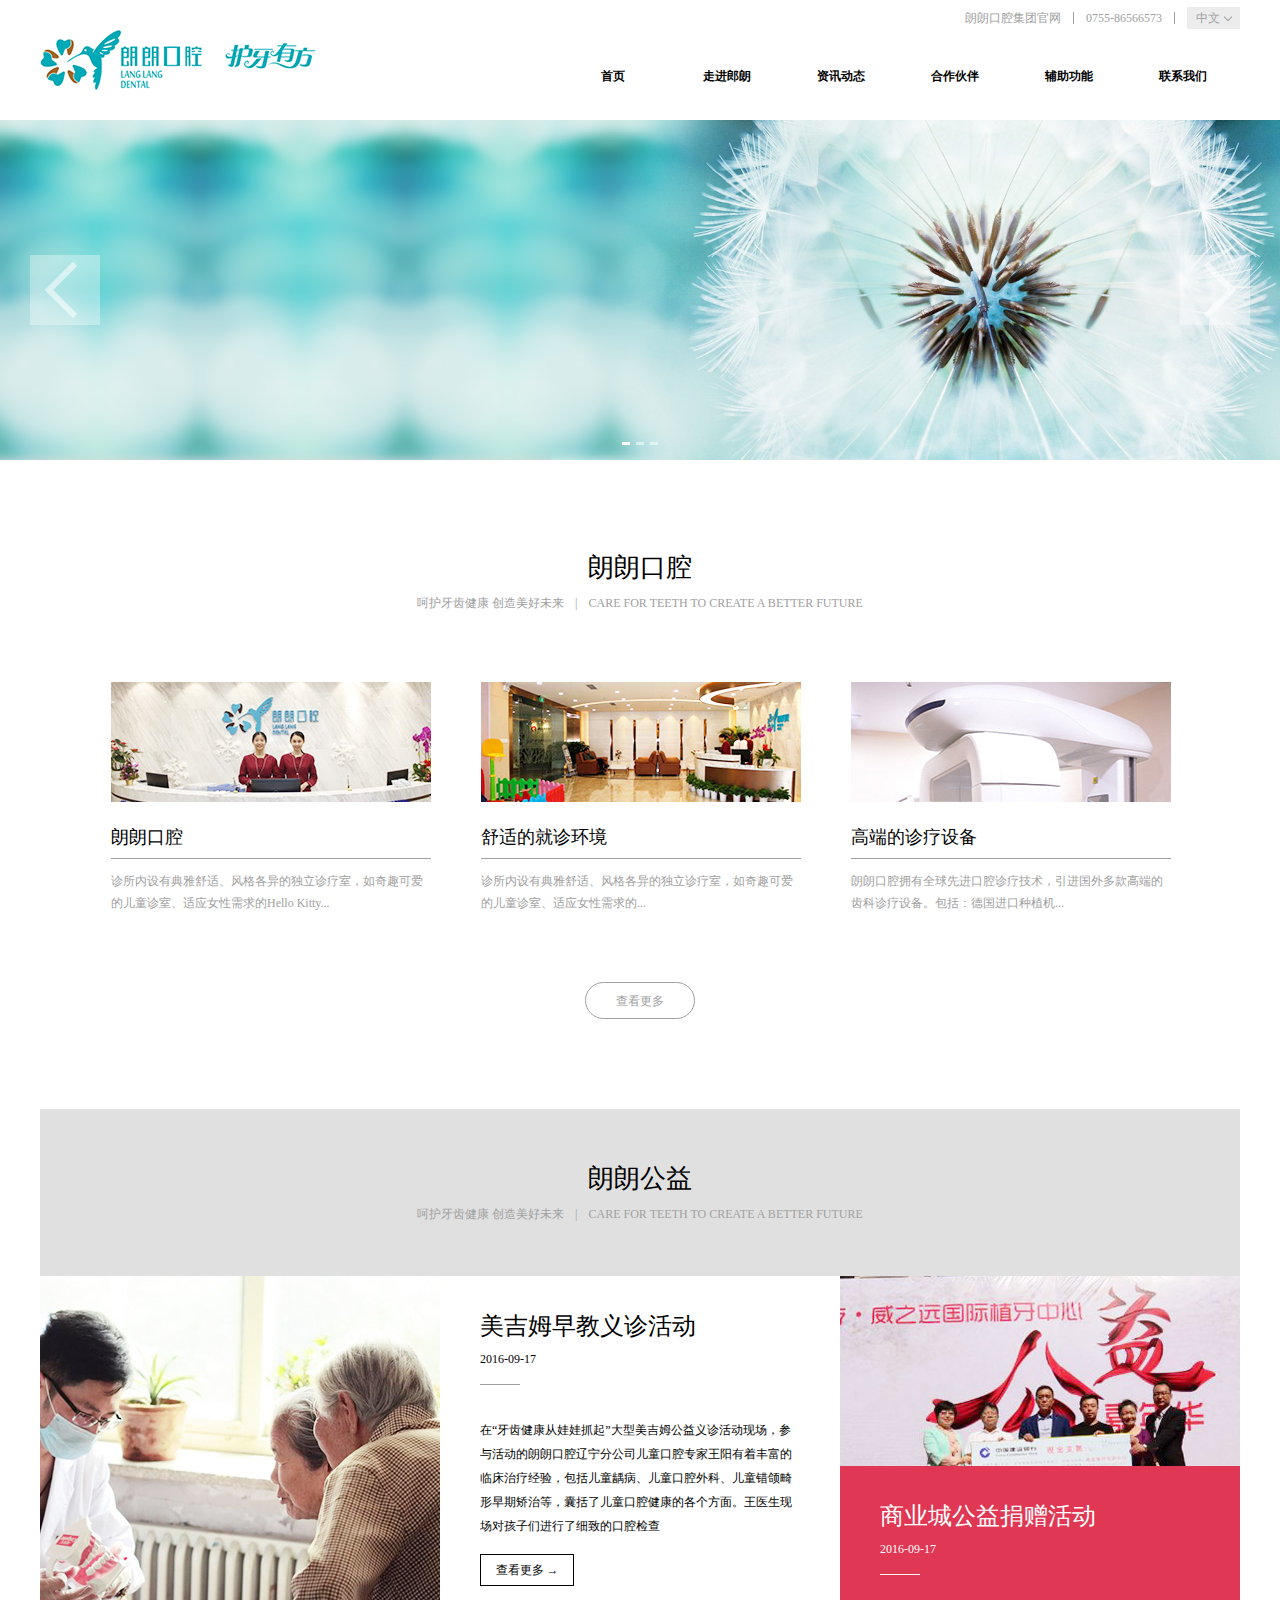
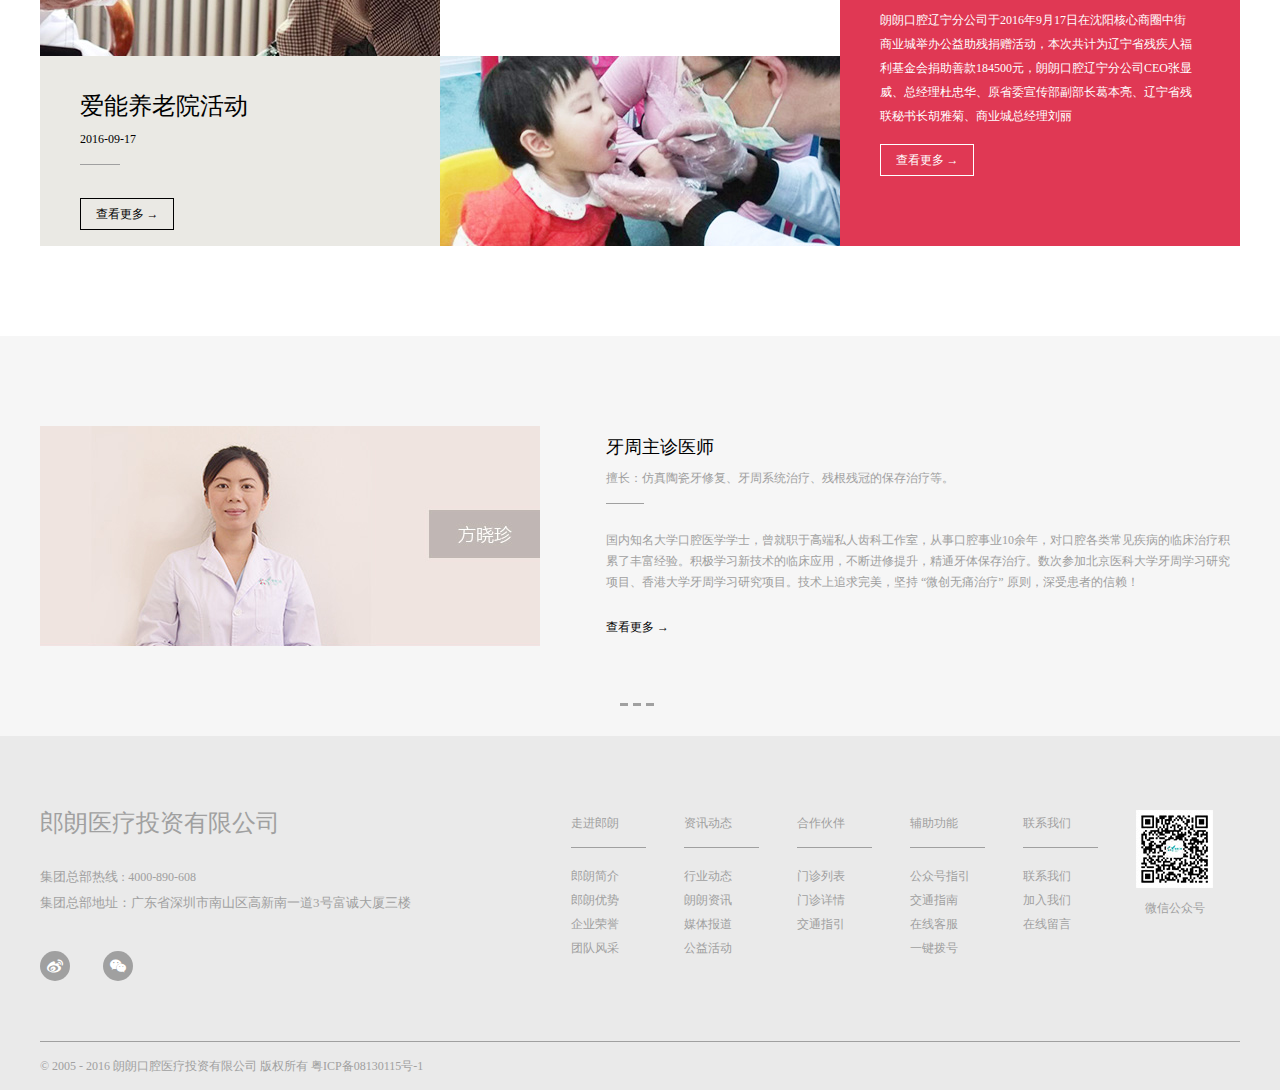
<file: demo2/html/index.html>
<!DOCTYPE html>
<html lang="CN">
<head>
    <meta charset="UTF-8">
    <meta name="viewport" content="width=device-width, initial-scale=1.0">
    <meta http-equiv="X-UA-Compatible" content="ie=edge,chrome=1">
    <meta name="description" content="">
    <meta name="keywords" content="">
    <title>朗朗口腔-呵护牙齿健康 创造美好未来</title>
    <link rel="icon" type="image/x-icon" href="../src/icon/title.png"/>
    <link rel="stylesheet" href="../src/css/normalize.css"/>
    <link rel="stylesheet" href="../src/css/common.css"/>
    <link rel="stylesheet" href="../src/fonts/font_px4f2lndiwh/iconfont.css"/>
    <script src="../src/js/jquery.min.js"></script>
</head>
<body>
    <div class="container">
        <header class="clearfix">
            <h1 class="pull_left head_logo">
                <a href="index.html" title="朗朗口腔集团官网">
                    <img src="../src/images/head_logo.jpg" alt="朗朗口腔">
                </a>
            </h1>
            <div class="pull_right top_margin">
                <div class="pull_right">
                    <div class="head_label clearfix">
                            <div class="lang">
                                <span>中文</span>
                                <ul>
                                    <li class="lang_active"><a href="javascript:void(0)">中文</a></li>
                                    <li><a href="javascript:void(0)">英文</a></li>
                                </ul>
                            </div>
                            <i></i>
                            <a href="tel:0755-86566573" title="官方热线">0755-86566573</a>
                            <i></i>
                            <a href="index.html" title="朗朗口腔集团官网">朗朗口腔集团官网</a>
                    </div>
                    <div class="pull_right">
                        <div class="nav">
                            <ul class="navbar">
                                <li>
                                    <a href="index.html" title="首页">首页</a>
                                </li>
                                <li>
                                    <a href="javascript:void(0)" title="走进郎朗">走进郎朗</a>
                                    <ul>
                                        <li><a href="javascript:void(0)" title="">郎朗简介</a></li>
                                        <li><a href="javascript:void(0)" title="">郎朗优势</a></li>
                                        <li><a href="javascript:void(0)" title="">核心团队</a></li>
                                        <li><a href="javascript:void(0)" title="">浪浪历程</a></li>
                                    </ul>
                                </li>
                                <li>
                                    <a href="javascript:void(0)" title="">资讯动态</a>
                                    <ul>
                                        <li><a href="javascript:void(0)" title="">行业动态</a></li>
                                        <li><a href="javascript:void(0)" title="">郎朗资讯</a></li>
                                        <li><a href="javascript:void(0)" title="">媒体报道</a></li>
                                        <li><a href="javascript:void(0)" title="">公益活动</a></li>
                                    </ul>
                                </li>
                                <li>
                                    <a href="javascript:void(0)" title="">合作伙伴</a>
                                    <ul>
                                        <li><a href="javascript:void(0)" title="">门诊列表</a></li>
                                        <li><a href="javascript:void(0)" title="">门诊详情</a></li>
                                        <li><a href="javascript:void(0)" title="">交通指引</a></li>
                                    </ul>
                                </li>
                                <li>
                                    <a href="javascript:void(0)" title="">辅助功能</a>
                                    <ul>
                                        <li><a href="javascript:void(0)" title="">公众号指引</a></li>
                                        <li><a href="javascript:void(0)" title="">交通指南</a></li>
                                        <li><a href="javascript:void(0)" title="">在线客服</a></li>
                                        <li><a href="javascript:void(0)" title="">一键拨号</a></li>
                                    </ul>
                                </li>
                                <li>
                                    <a href="javascript:void(0)" title="">联系我们</a>
                                    <ul>
                                        <li><a href="javascript:void(0)" title="">联系我们</a></li>
                                        <li><a href="javascript:void(0)" title="">加入我们</a></li>
                                        <li><a href="javascript:void(0)" title="">在线留言</a></li>
                                    </ul>
                                </li>
                            </ul>
                        </div>
                    </div>
                </div>
            </div>
        </header>
    </div>
    <div class="slide">
        <ul class="slide_content">
            <li><img src="../src/images/ad1.jpg" alt="朗朗口腔"></li>
            <li><img src="../src/images/ad2.jpg" alt="朗朗口腔"></li>
            <li><img src="../src/images/ad3.jpg" alt="朗朗口腔"></li>
        </ul>
        <span class="prev"></span>
        <span class="next"></span>
        <ul class="list">
            <li><a class="li_active" href="javascript:void(0)"></a></li>
            <li><a href="javascript:void(0)"></a></li>
            <li><a href="javascript:void(0)"></a></li>
        </ul>
    </div>
    <div class="container ">
        <div class="top_text">
            <h5>朗朗口腔</h5>
            <p>呵护牙齿健康  创造美好未来<i>|</i>CARE FOR TEETH TO CREATE A BETTER FUTURE</p>
        </div>
        <div class="top_content clearfix">
            <div>
                <div class="con_img">
                    <a href="javascript:void(0)" title="朗朗口腔"><img src="../src/images/photo_4.jpg " alt="朗朗口腔"></a>
                </div>
                <div class="con_text">
                    <h4>朗朗口腔</h4>
                    <i></i>
                    <p>诊所内设有典雅舒适、风格各异的独立诊疗室，如奇趣可爱的儿童诊室、适应女性需求的Hello Kitty...</p>
                </div>
            </div>
            <div>
                <div class="con_img">
                    <a href="javascript:void(0)" title="舒适的就诊环境"><img src="../src/images/photo_5.jpg " alt="舒适的就诊环境"></a>
                </div>
                <div class="con_text">
                    <h4>舒适的就诊环境</h4>
                    <i></i>
                    <p>诊所内设有典雅舒适、风格各异的独立诊疗室，如奇趣可爱的儿童诊室、适应女性需求的...</p>
                </div>
            </div>
            <div>
                <div class="con_img">
                    <a href="javascript:void(0)" title="高端的诊疗设备"><img src="../src/images/photo_6.jpg " alt="高端的诊疗设备"></a>
                </div>
                <div class="con_text">
                    <h4>高端的诊疗设备</h4>
                    <i></i>
                    <p>朗朗口腔拥有全球先进口腔诊疗技术，引进国外多款高端的齿科诊疗设备。包括：德国进口种植机...</p>
                </div>
            </div>
        </div>
        <div class="top_link"><a href="javascript:void(0)" title="点击查看更多信息">查看更多</a></div>
        <div class="mid_text">
            <h5>朗朗公益</h5>
            <p>呵护牙齿健康  创造美好未来<i>|</i>CARE FOR TEETH TO CREATE A BETTER FUTURE</p>
        </div>
        <div class="mid_content clearfix">
            <div class="mid_content_1">
                <div class="con_lg">
                    <img src="../src/images/photo_1.jpg" alt="爱能养老院活动">
                </div>
                <div class="con_sm">
                    <dl>
                        <dt>爱能养老院活动</dt>
                        <span>2016-09-17</span>
                        <i></i>
                        <dd></dd>
                        <a href="javascript:void(0)">查看更多&nbsp;&rarr;</a>
                    </dl>
                </div>
            </div>
            <div class="mid_content_2">
                <div class="con_lg">
                    <dl>
                        <dt>美吉姆早教义诊活动</dt>
                        <span>2016-09-17</span>
                        <i></i>
                        <dd>在“牙齿健康从娃娃抓起”大型美吉姆公益义诊活动现场，参与活动的朗朗口腔辽宁分公司儿童口腔专家王阳有着丰富的临床治疗经验，包括儿童龋病、儿童口腔外科、儿童错颌畸形早期矫治等，囊括了儿童口腔健康的各个方面。王医生现场对孩子们进行了细致的口腔检查</dd>
                        <a href="javascript:void(0)">查看更多&nbsp;&rarr;</a>
                    </dl>
                </div>
                <div class="con_sm">
                    <img src="../src/images/photo_2.jpg" alt="美吉姆早教义诊活动">
                </div>
            </div>
            <div class="mid_content_3">
                <div class="con_sm">
                    <img src="../src/images/photo_3.jpg" alt="商业城公益捐赠活动">
                </div>
                <div class="con_lg inverse_color">
                    <dl>
                        <dt>商业城公益捐赠活动</dt>
                        <span>2016-09-17</span>
                        <i></i>
                        <dd>朗朗口腔辽宁分公司于2016年9月17日在沈阳核心商圈中街商业城举办公益助残捐赠活动，本次共计为辽宁省残疾人福利基金会捐助善款184500元，朗朗口腔辽宁分公司CEO张显威、总经理杜忠华、原省委宣传部副部长葛本亮、辽宁省残联秘书长胡雅菊、商业城总经理刘丽</dd>
                        <a href="javascript:void(0)">查看更多&nbsp;&rarr;</a>
                    </dl>
                </div>
            </div>
        </div>
    </div>
    <div class="bot_slide">
        <div class="container">
            <div class="bot_slide_content clearfix">
                <div>
                    <img src="../src/images/bot_slide_img_1.jpg" alt="牙周主诊医师">
                    <ul>
                        <li><h5>牙周主诊医师</h5></li>
                        <li><p>擅长：仿真陶瓷牙修复、牙周系统治疗、残根残冠的保存治疗等。</p></li>
                        <li><i></i></li>
                        <li><p>国内知名大学口腔医学学士，曾就职于高端私人齿科工作室，从事口腔事业10余年，对口腔各类常见疾病的临床治疗积累了丰富经验。积极学习新技术的临床应用，不断进修提升，精通牙体保存治疗。数次参加北京医科大学牙周学习研究项目、香港大学牙周学习研究项目。技术上追求完美，坚持 “微创无痛治疗” 原则，深受患者的信赖！</p></li>
                        <li><a href="javascript:void(0)" title="点击查看更多">查看更多&nbsp;&rarr;</a></li>
                    </ul>
                </div>
                <div>
                    <img src="../src/images/bot_slide_img_1.jpg" alt="牙周主诊医师">
                    <ul>
                        <li><h5>牙周主诊医师</h5></li>
                        <li><p>擅长：仿真陶瓷牙修复、牙周系统治疗、残根残冠的保存治疗等。</p></li>
                        <li><i></i></li>
                        <li><p>国内知名大学口腔医学学士，曾就职于高端私人齿科工作室，从事口腔事业10余年，对口腔各类常见疾病的临床治疗积累了丰富经验。积极学习新技术的临床应用，不断进修提升，精通牙体保存治疗。数次参加北京医科大学牙周学习研究项目、香港大学牙周学习研究项目。技术上追求完美，坚持 “微创无痛治疗” 原则，深受患者的信赖！</p></li>
                        <li><a href="javascript:void(0)" title="点击查看更多">查看更多&nbsp;&rarr;</a></li>
                    </ul>
                </div>
                <div>
                    <img src="../src/images/bot_slide_img_1.jpg" alt="牙周主诊医师">
                    <ul>
                        <li><h5>牙周主诊医师</h5></li>
                        <li><p>擅长：仿真陶瓷牙修复、牙周系统治疗、残根残冠的保存治疗等。</p></li>
                        <li><i></i></li>
                        <li><p>国内知名大学口腔医学学士，曾就职于高端私人齿科工作室，从事口腔事业10余年，对口腔各类常见疾病的临床治疗积累了丰富经验。积极学习新技术的临床应用，不断进修提升，精通牙体保存治疗。数次参加北京医科大学牙周学习研究项目、香港大学牙周学习研究项目。技术上追求完美，坚持 “微创无痛治疗” 原则，深受患者的信赖！</p></li>
                        <li><a href="javascript:void(0)" title="点击查看更多">查看更多&nbsp;&rarr;</a></li>
                    </ul>
                </div>
            </div>
            <ul class="bot_btn clearfix">
                <li><a href="javascript:void(0)"></a></li>
                <li><a href="javascript:void(0)"></a></li>
                <li><a href="javascript:void(0)"></a></li>
            </ul>
        </div>
    </div>
    <footer>
        <div class="container">
            <div class="clearfix">
                <div class="pull_left left_content">
                    <h3>郎朗医疗投资有限公司</h3>
                    <p>集团总部热线 : <a href="tel:4000-890-608" title="集团总部热线">4000-890-608</a></p>
                    <p>集团总部地址：广东省深圳市南山区高新南一道3号富诚大厦三楼</p>
                    <div class="icon">
                        <span class="weibo"><i class="iconfont icon-weibo"></i></span>
                        <span class="weixin"><i class="iconfont icon-weixin"></i><img src="../src/images/gongzhonghao_2.png" alt="微信公众号"></span>
                    </div>
                </div>
                <div class="pull_right dl_content">
                    <ul>
                        <dl>
                            <dt>走进郎朗</dt>
                            <i></i>
                            <dd>郎朗简介</dd>
                            <dd>郎朗优势</dd>
                            <dd>企业荣誉</dd>
                            <dd>团队风采</dd>
                        </dl>
                    </ul>
                    <ul>
                        <dl>
                            <dt>资讯动态</dt>
                            <i></i>
                            <dd>行业动态</dd>
                            <dd>朗朗资讯</dd>
                            <dd>媒体报道</dd>
                            <dd>公益活动</dd>
                        </dl>
                    </ul>
                    <ul>
                        <dl>
                            <dt>合作伙伴</dt>
                            <i></i>
                            <dd>门诊列表</dd>
                            <dd>门诊详情</dd>
                            <dd>交通指引</dd>
                        </dl>
                    </ul>
                    <ul>
                        <dl>
                            <dt>辅助功能</dt>
                            <i></i>
                            <dd>公众号指引</dd>
                            <dd>交通指南</dd>
                            <dd>在线客服</dd>
                            <dd>一键拨号</dd>
                        </dl>
                    </ul>
                    <ul>
                        <dl>
                            <dt>联系我们</dt>
                            <i></i>
                            <dd>联系我们</dd>
                            <dd>加入我们</dd>
                            <dd>在线留言</dd>
                        </dl>
                    </ul>
                    <ul class="gongzhonghao">
                        <li><img src="../src/images/gongzhonghao.jpg" alt="微信公众号"></li>
                        <li><span>微信公众号</span></li>
                    </ul>
                </div>
            </div>
            <div id="copyright">© 2005 - 2016 朗朗口腔医疗投资有限公司 版权所有 粤ICP备08130115号-1</div>
        </div>
    </footer>
    <script src="../src/js/common.js"></script>
</body>
</html>
</file>
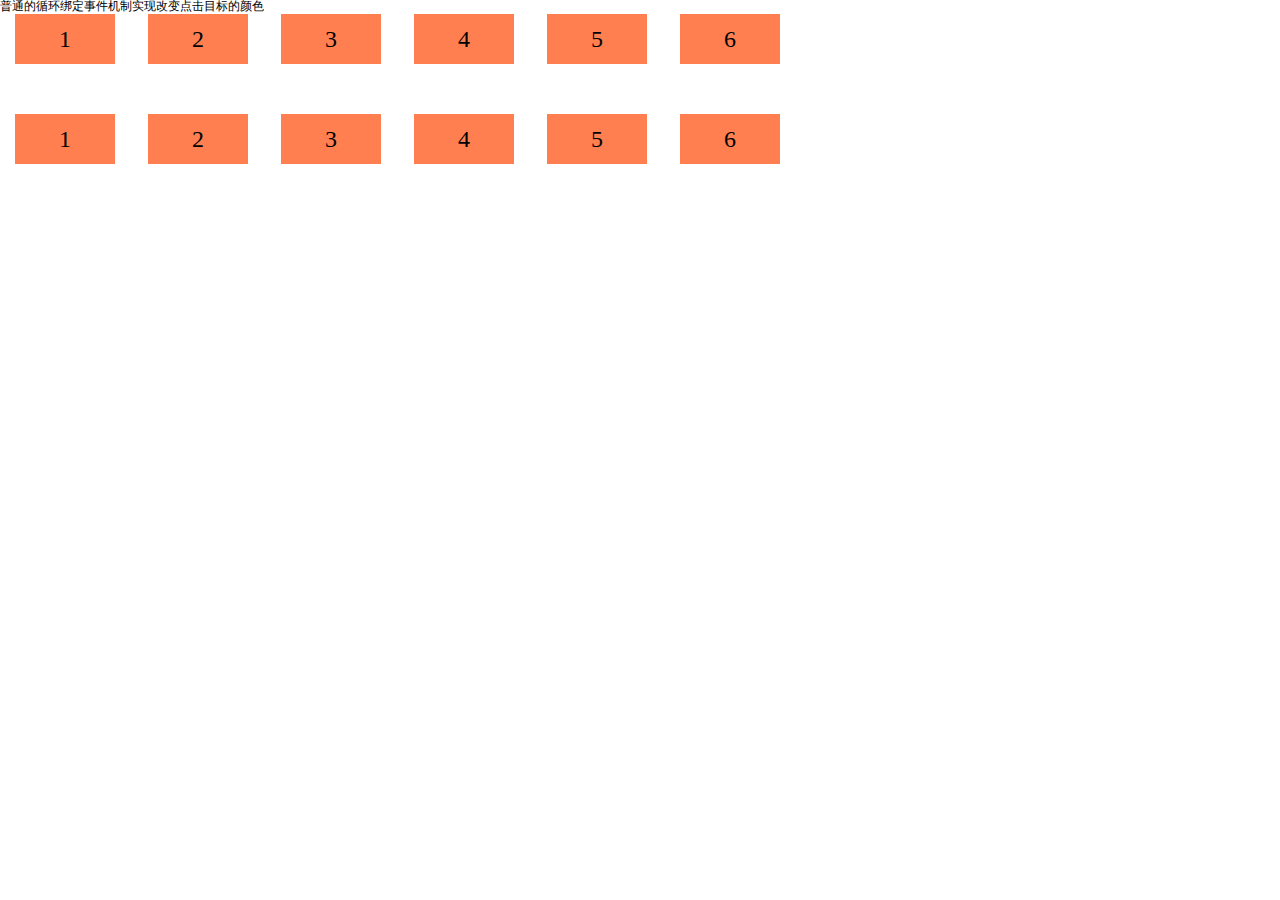
<file: demo2/html/test.html>
<!DOCTYPE html>
<html lang="en">
<head>
    <meta charset="UTF-8">
    <meta name="viewport" content="width=device-width, initial-scale=1.0">
    <meta http-equiv="X-UA-Compatible" content="ie=edge">
    <title>Document</title>
    <link rel="stylesheet" href="../src/css/normalize.css">
    <script src="../src/js/jquery.min.js"></script>
    <style type="text/css">
        ul{ margin-bottom: 50px;}
        ul li{
            display: inline-block;
            width: 100px;
            height: 50px;
            margin: 0 15px;
            font-size: 24px;
            font-weight: bolder;
            color: black;
            background-color: coral;
            text-align: center;
            line-height: 50px;
        }
    </style>
</head>
<body>
    <div>普通的循环绑定事件机制实现改变点击目标的颜色
        <ul class="onclick_1">
            <li>1</li>
            <li>2</li>
            <li>3</li>
            <li>4</li>
            <li>5</li>
            <li>6</li>
        </ul>
    </div>
    <script>
        //普通的循环绑定事件机制实现改变点击目标的颜色
        let ul_li = $('.onclick_1>li');
        for(let i = 0;i < ul_li.length;i++){
            $(ul_li[i]).on('click',function(){
                //先重置所有对象的背景颜色
                for(let j=0;j < ul_li.length;j++){
                    $(ul_li[j]).css('background-color','coral');
                }
                //改变当前触发点击事件对象的背景颜色
                $(ul_li[i]).css('background-color','blue');
            });
        }
    </script>
    <div>
        <ul class="onclick_2">
            <li>1</li>
            <li>2</li>
            <li>3</li>
            <li>4</li>
            <li>5</li>
            <li>6</li>
        </ul>
    </div>
    <script>
        //事件委托机制实现同样的效果
        let ul = $('.onclick_2');
        ul.on('click',function(e){
            $(e.target).css('background-color','blue');
        });
        //这里假如考虑到li标签有上百个，不使用循环体来去除上次被选中对象的更改颜色效果，该怎么做？





    </script>
</body>
</html>
</file>
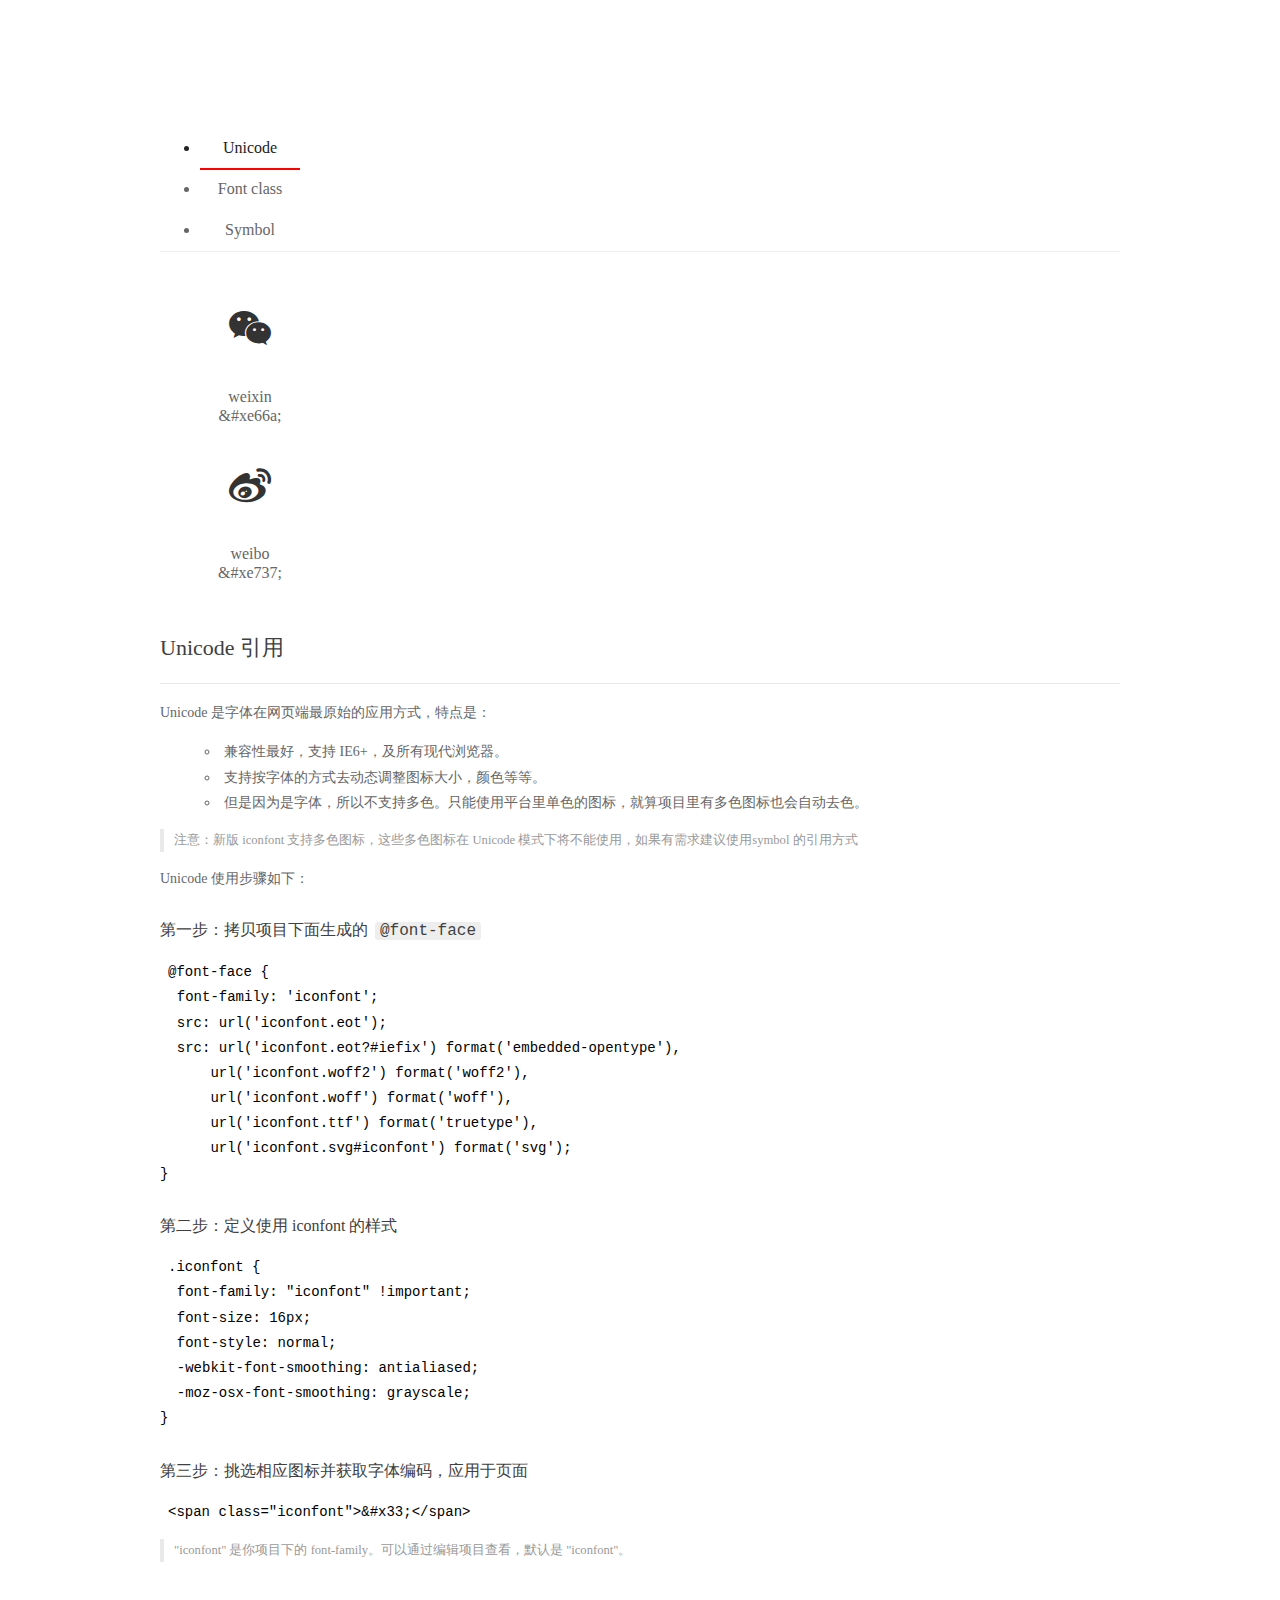
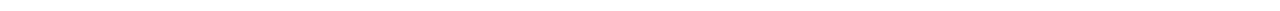
<file: demo2/src/fonts/font_px4f2lndiwh/demo_index.html>
<!DOCTYPE html>
<html>
<head>
  <meta charset="utf-8"/>
  <title>IconFont Demo</title>
  <link rel="shortcut icon" href="https://gtms04.alicdn.com/tps/i4/TB1_oz6GVXXXXaFXpXXJDFnIXXX-64-64.ico" type="image/x-icon"/>
  <link rel="stylesheet" href="https://g.alicdn.com/thx/cube/1.3.2/cube.min.css">
  <link rel="stylesheet" href="demo.css">
  <link rel="stylesheet" href="iconfont.css">
  <script src="iconfont.js"></script>
  <!-- jQuery -->
  <script src="https://a1.alicdn.com/oss/uploads/2018/12/26/7bfddb60-08e8-11e9-9b04-53e73bb6408b.js"></script>
  <!-- 代码高亮 -->
  <script src="https://a1.alicdn.com/oss/uploads/2018/12/26/a3f714d0-08e6-11e9-8a15-ebf944d7534c.js"></script>
</head>
<body>
  <div class="main">
    <h1 class="logo"><a href="https://www.iconfont.cn/" title="iconfont 首页" target="_blank">&#xe86b;</a></h1>
    <div class="nav-tabs">
      <ul id="tabs" class="dib-box">
        <li class="dib active"><span>Unicode</span></li>
        <li class="dib"><span>Font class</span></li>
        <li class="dib"><span>Symbol</span></li>
      </ul>
      
    </div>
    <div class="tab-container">
      <div class="content unicode" style="display: block;">
          <ul class="icon_lists dib-box">
          
            <li class="dib">
              <span class="icon iconfont">&#xe66a;</span>
                <div class="name">weixin</div>
                <div class="code-name">&amp;#xe66a;</div>
              </li>
          
            <li class="dib">
              <span class="icon iconfont">&#xe737;</span>
                <div class="name">weibo</div>
                <div class="code-name">&amp;#xe737;</div>
              </li>
          
          </ul>
          <div class="article markdown">
          <h2 id="unicode-">Unicode 引用</h2>
          <hr>

          <p>Unicode 是字体在网页端最原始的应用方式，特点是：</p>
          <ul>
            <li>兼容性最好，支持 IE6+，及所有现代浏览器。</li>
            <li>支持按字体的方式去动态调整图标大小，颜色等等。</li>
            <li>但是因为是字体，所以不支持多色。只能使用平台里单色的图标，就算项目里有多色图标也会自动去色。</li>
          </ul>
          <blockquote>
            <p>注意：新版 iconfont 支持多色图标，这些多色图标在 Unicode 模式下将不能使用，如果有需求建议使用symbol 的引用方式</p>
          </blockquote>
          <p>Unicode 使用步骤如下：</p>
          <h3 id="-font-face">第一步：拷贝项目下面生成的 <code>@font-face</code></h3>
<pre><code class="language-css"
>@font-face {
  font-family: 'iconfont';
  src: url('iconfont.eot');
  src: url('iconfont.eot?#iefix') format('embedded-opentype'),
      url('iconfont.woff2') format('woff2'),
      url('iconfont.woff') format('woff'),
      url('iconfont.ttf') format('truetype'),
      url('iconfont.svg#iconfont') format('svg');
}
</code></pre>
          <h3 id="-iconfont-">第二步：定义使用 iconfont 的样式</h3>
<pre><code class="language-css"
>.iconfont {
  font-family: "iconfont" !important;
  font-size: 16px;
  font-style: normal;
  -webkit-font-smoothing: antialiased;
  -moz-osx-font-smoothing: grayscale;
}
</code></pre>
          <h3 id="-">第三步：挑选相应图标并获取字体编码，应用于页面</h3>
<pre>
<code class="language-html"
>&lt;span class="iconfont"&gt;&amp;#x33;&lt;/span&gt;
</code></pre>
          <blockquote>
            <p>"iconfont" 是你项目下的 font-family。可以通过编辑项目查看，默认是 "iconfont"。</p>
          </blockquote>
          </div>
      </div>
      <div class="content font-class">
        <ul class="icon_lists dib-box">
          
          <li class="dib">
            <span class="icon iconfont icon-weixin"></span>
            <div class="name">
              weixin
            </div>
            <div class="code-name">.icon-weixin
            </div>
          </li>
          
          <li class="dib">
            <span class="icon iconfont icon-weibo"></span>
            <div class="name">
              weibo
            </div>
            <div class="code-name">.icon-weibo
            </div>
          </li>
          
        </ul>
        <div class="article markdown">
        <h2 id="font-class-">font-class 引用</h2>
        <hr>

        <p>font-class 是 Unicode 使用方式的一种变种，主要是解决 Unicode 书写不直观，语意不明确的问题。</p>
        <p>与 Unicode 使用方式相比，具有如下特点：</p>
        <ul>
          <li>兼容性良好，支持 IE8+，及所有现代浏览器。</li>
          <li>相比于 Unicode 语意明确，书写更直观。可以很容易分辨这个 icon 是什么。</li>
          <li>因为使用 class 来定义图标，所以当要替换图标时，只需要修改 class 里面的 Unicode 引用。</li>
          <li>不过因为本质上还是使用的字体，所以多色图标还是不支持的。</li>
        </ul>
        <p>使用步骤如下：</p>
        <h3 id="-fontclass-">第一步：引入项目下面生成的 fontclass 代码：</h3>
<pre><code class="language-html">&lt;link rel="stylesheet" href="./iconfont.css"&gt;
</code></pre>
        <h3 id="-">第二步：挑选相应图标并获取类名，应用于页面：</h3>
<pre><code class="language-html">&lt;span class="iconfont icon-xxx"&gt;&lt;/span&gt;
</code></pre>
        <blockquote>
          <p>"
            iconfont" 是你项目下的 font-family。可以通过编辑项目查看，默认是 "iconfont"。</p>
        </blockquote>
      </div>
      </div>
      <div class="content symbol">
          <ul class="icon_lists dib-box">
          
            <li class="dib">
                <svg class="icon svg-icon" aria-hidden="true">
                  <use xlink:href="#icon-weixin"></use>
                </svg>
                <div class="name">weixin</div>
                <div class="code-name">#icon-weixin</div>
            </li>
          
            <li class="dib">
                <svg class="icon svg-icon" aria-hidden="true">
                  <use xlink:href="#icon-weibo"></use>
                </svg>
                <div class="name">weibo</div>
                <div class="code-name">#icon-weibo</div>
            </li>
          
          </ul>
          <div class="article markdown">
          <h2 id="symbol-">Symbol 引用</h2>
          <hr>

          <p>这是一种全新的使用方式，应该说这才是未来的主流，也是平台目前推荐的用法。相关介绍可以参考这篇<a href="">文章</a>
            这种用法其实是做了一个 SVG 的集合，与另外两种相比具有如下特点：</p>
          <ul>
            <li>支持多色图标了，不再受单色限制。</li>
            <li>通过一些技巧，支持像字体那样，通过 <code>font-size</code>, <code>color</code> 来调整样式。</li>
            <li>兼容性较差，支持 IE9+，及现代浏览器。</li>
            <li>浏览器渲染 SVG 的性能一般，还不如 png。</li>
          </ul>
          <p>使用步骤如下：</p>
          <h3 id="-symbol-">第一步：引入项目下面生成的 symbol 代码：</h3>
<pre><code class="language-html">&lt;script src="./iconfont.js"&gt;&lt;/script&gt;
</code></pre>
          <h3 id="-css-">第二步：加入通用 CSS 代码（引入一次就行）：</h3>
<pre><code class="language-html">&lt;style&gt;
.icon {
  width: 1em;
  height: 1em;
  vertical-align: -0.15em;
  fill: currentColor;
  overflow: hidden;
}
&lt;/style&gt;
</code></pre>
          <h3 id="-">第三步：挑选相应图标并获取类名，应用于页面：</h3>
<pre><code class="language-html">&lt;svg class="icon" aria-hidden="true"&gt;
  &lt;use xlink:href="#icon-xxx"&gt;&lt;/use&gt;
&lt;/svg&gt;
</code></pre>
          </div>
      </div>

    </div>
  </div>
  <script>
  $(document).ready(function () {
      $('.tab-container .content:first').show()

      $('#tabs li').click(function (e) {
        var tabContent = $('.tab-container .content')
        var index = $(this).index()

        if ($(this).hasClass('active')) {
          return
        } else {
          $('#tabs li').removeClass('active')
          $(this).addClass('active')

          tabContent.hide().eq(index).fadeIn()
        }
      })
    })
  </script>
</body>
</html>
</file>
<file: demo2/src/css/common.css>
a {
  font-size: 12px; }

.clearfix {
  zoom: 1; }
  .clearfix:after {
    content: '';
    display: block;
    clear: both;
    visibility: hidden;
    height: 0; }

.container {
  max-width: 1200px;
  min-width: 960px;
  margin: 0 auto; }

.pull_left {
  float: left; }

.pull_right {
  float: right; }

.head_logo {
  margin: 30px 0; }
  .head_logo img {
    display: block; }

.top_margin {
  margin-top: 7px; }

.head_label {
  line-height: 22px; }
  .head_label > a, .head_label > i, .head_label > div {
    float: right;
    color: #a0a0a0; }
  .head_label > a:hover {
    color: #00aab7; }
  .head_label i {
    width: 1px;
    height: 12px;
    margin: 5px 12px;
    background-color: #a0a0a0; }

.lang {
  position: relative;
  width: 53px;
  height: 22px;
  text-align: center;
  background-color: #ececec;
  cursor: pointer;
  z-index: 20; }
  .lang:after {
    content: '';
    display: inline-block;
    width: 6px;
    height: 6px;
    margin: 0 0 2px 2px;
    border-bottom: 1px solid #a0a0a0;
    border-right: 1px solid #a0a0a0;
    -webkit-box-sizing: border-box;
    -moz-box-sizing: border-box;
    -ms-box-sizing: border-box;
    -o-box-sizing: border-box;
    box-sizing: border-box;
    -webkit-transform: rotate(45deg);
    -moz-transform: rotate(45deg);
    -ms-transform: rotate(45deg);
    -o-transform: rotate(45deg);
    transform: rotate(45deg); }
  .lang ul {
    display: none;
    position: absolute;
    right: 0; }
  .lang li {
    width: 95px;
    height: 28px;
    background-color: #ececec;
    line-height: 28px; }
    .lang li a {
      color: #a0a0a0; }
  .lang .lang_active {
    background-color: #e0e0e0; }
    .lang .lang_active a {
      color: #00aab7; }
  .lang:hover ul {
    display: block; }

.navbar {
  font-size: 0; }
  .navbar > li {
    position: relative;
    display: inline-block;
    width: 114px;
    height: 53px;
    margin-top: 21px;
    text-align: center;
    line-height: 53px; }
    .navbar > li > a {
      color: #000000;
      font-weight: bold; }
    .navbar > li:hover {
      background-color: #f5f5f5; }
      .navbar > li:hover ul {
        display: block; }
      .navbar > li:hover:after {
        position: absolute;
        content: '';
        bottom: -8px;
        left: 50%;
        margin-left: -8px;
        border-top: 8px solid #f5f5f5;
        border-left: 8px solid transparent;
        border-right: 8px solid transparent; }
  .navbar ul {
    z-index: 20;
    position: absolute;
    display: none;
    left: 0;
    top: 53px;
    padding-top: 17px; }
    .navbar ul li {
      background-color: #f5f5f5;
      width: 114px;
      height: 41px;
      line-height: 41px; }
      .navbar ul li:hover {
        background-color: #eaeaea; }
      .navbar ul li a {
        color: #000000; }

.slide {
  position: relative;
  overflow: hidden;
  margin: 0 auto; }
  .slide span {
    position: absolute;
    display: inline-block;
    width: 70px;
    height: 70px;
    background-color: #ffffff59;
    top: 50%;
    margin-top: -35px; }
    .slide span:hover {
      background-color: #ffffffa1;
      cursor: pointer; }
    .slide span:after {
      content: '';
      position: absolute;
      display: inline-block;
      width: 40px;
      height: 40px;
      border-top: 6px solid #ffffff8c;
      border-left: 6px solid #ffffff8c;
      top: 50%;
      left: 50%;
      -webkit-box-sizing: border-box;
      -moz-box-sizing: border-box;
      -ms-box-sizing: border-box;
      -o-box-sizing: border-box;
      box-sizing: border-box; }
  .slide ul {
    font-size: 0; }

.prev {
  left: 30px; }
  .prev:after {
    margin-top: -20px;
    margin-left: -12px;
    -webkit-transform: rotate(-45deg);
    -moz-transform: rotate(-45deg);
    -ms-transform: rotate(-45deg);
    -o-transform: rotate(-45deg);
    transform: rotate(-45deg); }

.next {
  right: 30px; }
  .next:after {
    margin-top: -20px;
    margin-left: -27px;
    -webkit-transform: rotate(135deg);
    -moz-transform: rotate(135deg);
    -ms-transform: rotate(135deg);
    -o-transform: rotate(135deg);
    transform: rotate(135deg); }

.slide_content {
  -webkit-transition: all 0.3s ease;
  -moz-transition: all 0.3s ease;
  -ms-transition: all 0.3s ease;
  -o-transition: all 0.3s ease;
  transition: all 0.3s ease; }
  .slide_content li {
    display: inline-block; }
    .slide_content li img {
      width: 100%; }

.list {
  position: absolute;
  bottom: 15px;
  left: 50%; }
  .list li {
    display: inline-block; }
  .list a {
    display: inline-block;
    width: 8px;
    height: 3px;
    margin: 0 3px;
    background-color: #ffffff80; }
  .list .li_active {
    background-color: #fff; }

body > footer {
  background-color: #eaeaea;
  color: #a0a0a0;
  padding-top: 74px; }

.left_content > h3 {
  font-size: 24px;
  margin-bottom: 26px; }
.left_content p {
  font-size: 13px;
  line-height: 26px; }
  .left_content p a {
    color: #a0a0a0; }

#copyright {
  line-height: 48px;
  height: 48px;
  border-top: 1px solid #a0a0a0; }

.icon {
  margin-top: 35px;
  margin-bottom: 60px; }
  .icon span {
    position: relative;
    display: inline-block;
    width: 30px;
    height: 30px;
    margin-right: 30px;
    background-color: #a0a0a0;
    -webkit-border-radius: 20px;
    -moz-border-radius: 20px;
    -ms-border-radius: 20px;
    -o-border-radius: 20px;
    border-radius: 20px;
    text-align: center;
    line-height: 30px; }
    .icon span:hover {
      cursor: pointer; }
    .icon span i {
      color: #fff; }
  .icon .weibo {
    position: relative; }
    .icon .weibo:hover {
      background-color: #dc261b; }
  .icon .weixin {
    position: relative; }
    .icon .weixin:hover {
      background-color: #3cb035; }
      .icon .weixin:hover > img {
        visibility: visible;
        filter: alpha(opacity=1);
        opacity: 1; }
      .icon .weixin:hover:after {
        visibility: visible;
        filter: alpha(opacity=1);
        opacity: 1; }
    .icon .weixin > img {
      -webkit-transition: all 0.3s ease;
      -moz-transition: all 0.3s ease;
      -ms-transition: all 0.3s ease;
      -o-transition: all 0.3s ease;
      transition: all 0.3s ease;
      filter: alpha(opacity=0);
      opacity: 0;
      visibility: hidden;
      position: absolute;
      padding: 6px;
      background-color: #ffffff;
      -webkit-border-radius: 6px;
      -moz-border-radius: 6px;
      -ms-border-radius: 6px;
      -o-border-radius: 6px;
      border-radius: 6px;
      bottom: 47px;
      left: -35px;
      -webkit-box-shadow: 0 0 20px rgba(0, 0, 0, 0.09);
      -moz-box-shadow: 0 0 20px rgba(0, 0, 0, 0.09);
      -ms-box-shadow: 0 0 20px rgba(0, 0, 0, 0.09);
      -o-box-shadow: 0 0 20px rgba(0, 0, 0, 0.09);
      box-shadow: 0 0 20px rgba(0, 0, 0, 0.09); }
    .icon .weixin:after {
      -webkit-transition: all 0.3s ease;
      -moz-transition: all 0.3s ease;
      -ms-transition: all 0.3s ease;
      -o-transition: all 0.3s ease;
      transition: all 0.3s ease;
      position: absolute;
      content: '';
      filter: alpha(opacity=0);
      opacity: 0;
      visibility: hidden;
      border-top: 8px solid #fff;
      border-left: 8px solid transparent;
      border-right: 8px solid transparent;
      top: -17px;
      left: 50%;
      margin-left: -8px; }

.dl_content ul {
  float: left; }
.dl_content i {
  display: block;
  width: 75px;
  height: 1px;
  margin: 11px 38px 16px 0;
  background-color: #a0a0a0; }
.dl_content dt {
  line-height: 26px; }
.dl_content dd {
  line-height: 24px; }
.dl_content .gongzhonghao {
  margin-right: 27px; }
  .dl_content .gongzhonghao li {
    text-align: center; }
  .dl_content .gongzhonghao span {
    font-size: 12px;
    line-height: 32px; }

.top_text {
  text-align: center;
  padding-bottom: 71px;
  padding-top: 93px; }
  .top_text h5 {
    font-size: 26px;
    font-weight: normal;
    margin-bottom: 14px; }
  .top_text p {
    color: #a0a0a0; }
  .top_text i {
    padding: 0 11px; }

.mid_text {
  text-align: center;
  background-color: #e0e0e0;
  padding-bottom: 55px;
  padding-top: 55px; }
  .mid_text h5 {
    font-size: 26px;
    font-weight: normal;
    margin-bottom: 14px; }
  .mid_text p {
    color: #a0a0a0; }
  .mid_text i {
    padding: 0 11px; }

.top_content {
  margin-left: 46px; }
  .top_content > div {
    float: left;
    margin-left: 25px;
    margin-right: 25px; }
  .top_content .con_img {
    width: 320px;
    height: 120px; }
    .top_content .con_img img {
      width: 100%;
      height: 100%; }
    .top_content .con_img a:hover img {
      opacity: 0.7;
      filter: alpha(opacity=70); }
  .top_content .con_text {
    width: 320px;
    height: 166px; }
    .top_content .con_text h4 {
      margin-top: 14px;
      font-size: 18px;
      line-height: 42px; }
    .top_content .con_text i {
      display: block;
      height: 1px;
      background-color: #a0a0a0; }
    .top_content .con_text p {
      margin-top: 11px;
      color: #a0a0a0;
      line-height: 22px; }

.top_link {
  display: block;
  -webkit-box-sizing: border-box;
  -moz-box-sizing: border-box;
  -ms-box-sizing: border-box;
  -o-box-sizing: border-box;
  box-sizing: border-box;
  width: 110px;
  height: 37px;
  position: relative;
  left: 50%;
  margin-left: -55px;
  margin-bottom: 90px;
  border: 1px solid #a0a0a0;
  -webkit-border-radius: 20px;
  -moz-border-radius: 20px;
  -ms-border-radius: 20px;
  -o-border-radius: 20px;
  border-radius: 20px;
  text-align: center;
  line-height: 37px; }
  .top_link a {
    color: #a0a0a0; }
    .top_link a:hover {
      color: #00aab7; }

.mid_content {
  margin-bottom: 90px; }
  .mid_content > div {
    float: left; }
  .mid_content .con_lg {
    width: 400px;
    height: 380px; }
  .mid_content .con_sm {
    width: 400px;
    width: 400px;
    height: 190px; }
  .mid_content .mid_content_1 {
    background-color: #eae9e4; }
  .mid_content .mid_content_3 {
    background-color: #e03854; }
    .mid_content .mid_content_3 .inverse_color dt, .mid_content .mid_content_3 .inverse_color span, .mid_content .mid_content_3 .inverse_color dd, .mid_content .mid_content_3 .inverse_color a {
      color: #fff; }
    .mid_content .mid_content_3 .inverse_color i {
      background-color: #fff; }
    .mid_content .mid_content_3 .inverse_color a {
      border: 1px solid #fff; }
      .mid_content .mid_content_3 .inverse_color a:hover {
        color: #00aab7; }
  .mid_content dl {
    padding-top: 28px;
    padding-left: 40px;
    padding-right: 48px; }
    .mid_content dl dt {
      font-size: 24px;
      line-height: 44px; }
    .mid_content dl span, .mid_content dl dd, .mid_content dl i, .mid_content dl a {
      display: block; }
    .mid_content dl span {
      line-height: 22px;
      margin-bottom: 14px; }
    .mid_content dl i {
      width: 40px;
      height: 1px;
      margin-bottom: 33px;
      background-color: #a0a0a0; }
    .mid_content dl dd {
      color: #000000;
      line-height: 24px;
      margin-bottom: 16px; }
    .mid_content dl a {
      color: #000000;
      width: 92px;
      height: 30px;
      border: 1px solid #000000;
      line-height: 30px;
      text-align: center; }
      .mid_content dl a:hover {
        color: #00aab7; }

.bot_slide {
  position: relative;
  background-color: #f6f6f6;
  height: 400px; }
  .bot_slide > div {
    overflow: hidden; }

.bot_slide_content {
  padding-top: 90px; }
  .bot_slide_content > div {
    width: 1200px;
    float: left; }
    .bot_slide_content > div img {
      float: left;
      width: 500px;
      height: 220px; }
    .bot_slide_content > div ul {
      float: right;
      width: 624px;
      margin-right: 10px; }
      .bot_slide_content > div ul h5 {
        font-size: 18px;
        line-height: 42px; }
      .bot_slide_content > div ul p {
        color: #a0a0a0;
        line-height: 21px; }
      .bot_slide_content > div ul i {
        display: block;
        width: 38px;
        height: 1px;
        margin-top: 14px;
        margin-bottom: 26px;
        background-color: #a0a0a0; }
      .bot_slide_content > div ul a {
        display: block;
        color: #000000;
        margin-top: 28px; }
        .bot_slide_content > div ul a:hover {
          color: #a0a0a0; }

.bot_btn {
  position: absolute;
  bottom: 30px;
  left: 50%;
  margin-left: -20px; }
  .bot_btn li {
    float: left;
    font-size: 0; }
  .bot_btn a {
    display: inline-block;
    width: 8px;
    height: 3px;
    margin-right: 5px;
    background-color: #a0a0a0; }
</file>
<file: demo2/src/fonts/font_px4f2lndiwh/iconfont.css>
@font-face {font-family: "iconfont";
  src: url('iconfont.eot?t=1576745576700'); /* IE9 */
  src: url('iconfont.eot?t=1576745576700#iefix') format('embedded-opentype'), /* IE6-IE8 */
  url('[data-uri]') format('woff2'),
  url('iconfont.woff?t=1576745576700') format('woff'),
  url('iconfont.ttf?t=1576745576700') format('truetype'), /* chrome, firefox, opera, Safari, Android, iOS 4.2+ */
  url('iconfont.svg?t=1576745576700#iconfont') format('svg'); /* iOS 4.1- */
}

.iconfont {
  font-family: "iconfont" !important;
  font-size: 16px;
  font-style: normal;
  -webkit-font-smoothing: antialiased;
  -moz-osx-font-smoothing: grayscale;
}

.icon-weixin:before {
  content: "\e66a";
}

.icon-weibo:before {
  content: "\e737";
}
</file>
<file: demo2/src/fonts/font_px4f2lndiwh/demo.css>
/* Logo 字体 */
@font-face {
  font-family: "iconfont logo";
  src: url('https://at.alicdn.com/t/font_985780_km7mi63cihi.eot?t=1545807318834');
  src: url('https://at.alicdn.com/t/font_985780_km7mi63cihi.eot?t=1545807318834#iefix') format('embedded-opentype'),
    url('https://at.alicdn.com/t/font_985780_km7mi63cihi.woff?t=1545807318834') format('woff'),
    url('https://at.alicdn.com/t/font_985780_km7mi63cihi.ttf?t=1545807318834') format('truetype'),
    url('https://at.alicdn.com/t/font_985780_km7mi63cihi.svg?t=1545807318834#iconfont') format('svg');
}

.logo {
  font-family: "iconfont logo";
  font-size: 160px;
  font-style: normal;
  -webkit-font-smoothing: antialiased;
  -moz-osx-font-smoothing: grayscale;
}

/* tabs */
.nav-tabs {
  position: relative;
}

.nav-tabs .nav-more {
  position: absolute;
  right: 0;
  bottom: 0;
  height: 42px;
  line-height: 42px;
  color: #666;
}

#tabs {
  border-bottom: 1px solid #eee;
}

#tabs li {
  cursor: pointer;
  width: 100px;
  height: 40px;
  line-height: 40px;
  text-align: center;
  font-size: 16px;
  border-bottom: 2px solid transparent;
  position: relative;
  z-index: 1;
  margin-bottom: -1px;
  color: #666;
}


#tabs .active {
  border-bottom-color: #f00;
  color: #222;
}

.tab-container .content {
  display: none;
}

/* 页面布局 */
.main {
  padding: 30px 100px;
  width: 960px;
  margin: 0 auto;
}

.main .logo {
  color: #333;
  text-align: left;
  margin-bottom: 30px;
  line-height: 1;
  height: 110px;
  margin-top: -50px;
  overflow: hidden;
  *zoom: 1;
}

.main .logo a {
  font-size: 160px;
  color: #333;
}

.helps {
  margin-top: 40px;
}

.helps pre {
  padding: 20px;
  margin: 10px 0;
  border: solid 1px #e7e1cd;
  background-color: #fffdef;
  overflow: auto;
}

.icon_lists {
  width: 100% !important;
  overflow: hidden;
  *zoom: 1;
}

.icon_lists li {
  width: 100px;
  margin-bottom: 10px;
  margin-right: 20px;
  text-align: center;
  list-style: none !important;
  cursor: default;
}

.icon_lists li .code-name {
  line-height: 1.2;
}

.icon_lists .icon {
  display: block;
  height: 100px;
  line-height: 100px;
  font-size: 42px;
  margin: 10px auto;
  color: #333;
  -webkit-transition: font-size 0.25s linear, width 0.25s linear;
  -moz-transition: font-size 0.25s linear, width 0.25s linear;
  transition: font-size 0.25s linear, width 0.25s linear;
}

.icon_lists .icon:hover {
  font-size: 100px;
}

.icon_lists .svg-icon {
  /* 通过设置 font-size 来改变图标大小 */
  width: 1em;
  /* 图标和文字相邻时，垂直对齐 */
  vertical-align: -0.15em;
  /* 通过设置 color 来改变 SVG 的颜色/fill */
  fill: currentColor;
  /* path 和 stroke 溢出 viewBox 部分在 IE 下会显示
      normalize.css 中也包含这行 */
  overflow: hidden;
}

.icon_lists li .name,
.icon_lists li .code-name {
  color: #666;
}

/* markdown 样式 */
.markdown {
  color: #666;
  font-size: 14px;
  line-height: 1.8;
}

.highlight {
  line-height: 1.5;
}

.markdown img {
  vertical-align: middle;
  max-width: 100%;
}

.markdown h1 {
  color: #404040;
  font-weight: 500;
  line-height: 40px;
  margin-bottom: 24px;
}

.markdown h2,
.markdown h3,
.markdown h4,
.markdown h5,
.markdown h6 {
  color: #404040;
  margin: 1.6em 0 0.6em 0;
  font-weight: 500;
  clear: both;
}

.markdown h1 {
  font-size: 28px;
}

.markdown h2 {
  font-size: 22px;
}

.markdown h3 {
  font-size: 16px;
}

.markdown h4 {
  font-size: 14px;
}

.markdown h5 {
  font-size: 12px;
}

.markdown h6 {
  font-size: 12px;
}

.markdown hr {
  height: 1px;
  border: 0;
  background: #e9e9e9;
  margin: 16px 0;
  clear: both;
}

.markdown p {
  margin: 1em 0;
}

.markdown>p,
.markdown>blockquote,
.markdown>.highlight,
.markdown>ol,
.markdown>ul {
  width: 80%;
}

.markdown ul>li {
  list-style: circle;
}

.markdown>ul li,
.markdown blockquote ul>li {
  margin-left: 20px;
  padding-left: 4px;
}

.markdown>ul li p,
.markdown>ol li p {
  margin: 0.6em 0;
}

.markdown ol>li {
  list-style: decimal;
}

.markdown>ol li,
.markdown blockquote ol>li {
  margin-left: 20px;
  padding-left: 4px;
}

.markdown code {
  margin: 0 3px;
  padding: 0 5px;
  background: #eee;
  border-radius: 3px;
}

.markdown strong,
.markdown b {
  font-weight: 600;
}

.markdown>table {
  border-collapse: collapse;
  border-spacing: 0px;
  empty-cells: show;
  border: 1px solid #e9e9e9;
  width: 95%;
  margin-bottom: 24px;
}

.markdown>table th {
  white-space: nowrap;
  color: #333;
  font-weight: 600;
}

.markdown>table th,
.markdown>table td {
  border: 1px solid #e9e9e9;
  padding: 8px 16px;
  text-align: left;
}

.markdown>table th {
  background: #F7F7F7;
}

.markdown blockquote {
  font-size: 90%;
  color: #999;
  border-left: 4px solid #e9e9e9;
  padding-left: 0.8em;
  margin: 1em 0;
}

.markdown blockquote p {
  margin: 0;
}

.markdown .anchor {
  opacity: 0;
  transition: opacity 0.3s ease;
  margin-left: 8px;
}

.markdown .waiting {
  color: #ccc;
}

.markdown h1:hover .anchor,
.markdown h2:hover .anchor,
.markdown h3:hover .anchor,
.markdown h4:hover .anchor,
.markdown h5:hover .anchor,
.markdown h6:hover .anchor {
  opacity: 1;
  display: inline-block;
}

.markdown>br,
.markdown>p>br {
  clear: both;
}


.hljs {
  display: block;
  background: white;
  padding: 0.5em;
  color: #333333;
  overflow-x: auto;
}

.hljs-comment,
.hljs-meta {
  color: #969896;
}

.hljs-string,
.hljs-variable,
.hljs-template-variable,
.hljs-strong,
.hljs-emphasis,
.hljs-quote {
  color: #df5000;
}

.hljs-keyword,
.hljs-selector-tag,
.hljs-type {
  color: #a71d5d;
}

.hljs-literal,
.hljs-symbol,
.hljs-bullet,
.hljs-attribute {
  color: #0086b3;
}

.hljs-section,
.hljs-name {
  color: #63a35c;
}

.hljs-tag {
  color: #333333;
}

.hljs-title,
.hljs-attr,
.hljs-selector-id,
.hljs-selector-class,
.hljs-selector-attr,
.hljs-selector-pseudo {
  color: #795da3;
}

.hljs-addition {
  color: #55a532;
  background-color: #eaffea;
}

.hljs-deletion {
  color: #bd2c00;
  background-color: #ffecec;
}

.hljs-link {
  text-decoration: underline;
}

/* 代码高亮 */
/* PrismJS 1.15.0
https://prismjs.com/download.html#themes=prism&languages=markup+css+clike+javascript */
/**
 * prism.js default theme for JavaScript, CSS and HTML
 * Based on dabblet (http://dabblet.com)
 * @author Lea Verou
 */
code[class*="language-"],
pre[class*="language-"] {
  color: black;
  background: none;
  text-shadow: 0 1px white;
  font-family: Consolas, Monaco, 'Andale Mono', 'Ubuntu Mono', monospace;
  text-align: left;
  white-space: pre;
  word-spacing: normal;
  word-break: normal;
  word-wrap: normal;
  line-height: 1.5;

  -moz-tab-size: 4;
  -o-tab-size: 4;
  tab-size: 4;

  -webkit-hyphens: none;
  -moz-hyphens: none;
  -ms-hyphens: none;
  hyphens: none;
}

pre[class*="language-"]::-moz-selection,
pre[class*="language-"] ::-moz-selection,
code[class*="language-"]::-moz-selection,
code[class*="language-"] ::-moz-selection {
  text-shadow: none;
  background: #b3d4fc;
}

pre[class*="language-"]::selection,
pre[class*="language-"] ::selection,
code[class*="language-"]::selection,
code[class*="language-"] ::selection {
  text-shadow: none;
  background: #b3d4fc;
}

@media print {

  code[class*="language-"],
  pre[class*="language-"] {
    text-shadow: none;
  }
}

/* Code blocks */
pre[class*="language-"] {
  padding: 1em;
  margin: .5em 0;
  overflow: auto;
}

:not(pre)>code[class*="language-"],
pre[class*="language-"] {
  background: #f5f2f0;
}

/* Inline code */
:not(pre)>code[class*="language-"] {
  padding: .1em;
  border-radius: .3em;
  white-space: normal;
}

.token.comment,
.token.prolog,
.token.doctype,
.token.cdata {
  color: slategray;
}

.token.punctuation {
  color: #999;
}

.namespace {
  opacity: .7;
}

.token.property,
.token.tag,
.token.boolean,
.token.number,
.token.constant,
.token.symbol,
.token.deleted {
  color: #905;
}

.token.selector,
.token.attr-name,
.token.string,
.token.char,
.token.builtin,
.token.inserted {
  color: #690;
}

.token.operator,
.token.entity,
.token.url,
.language-css .token.string,
.style .token.string {
  color: #9a6e3a;
  background: hsla(0, 0%, 100%, .5);
}

.token.atrule,
.token.attr-value,
.token.keyword {
  color: #07a;
}

.token.function,
.token.class-name {
  color: #DD4A68;
}

.token.regex,
.token.important,
.token.variable {
  color: #e90;
}

.token.important,
.token.bold {
  font-weight: bold;
}

.token.italic {
  font-style: italic;
}

.token.entity {
  cursor: help;
}
</file>
